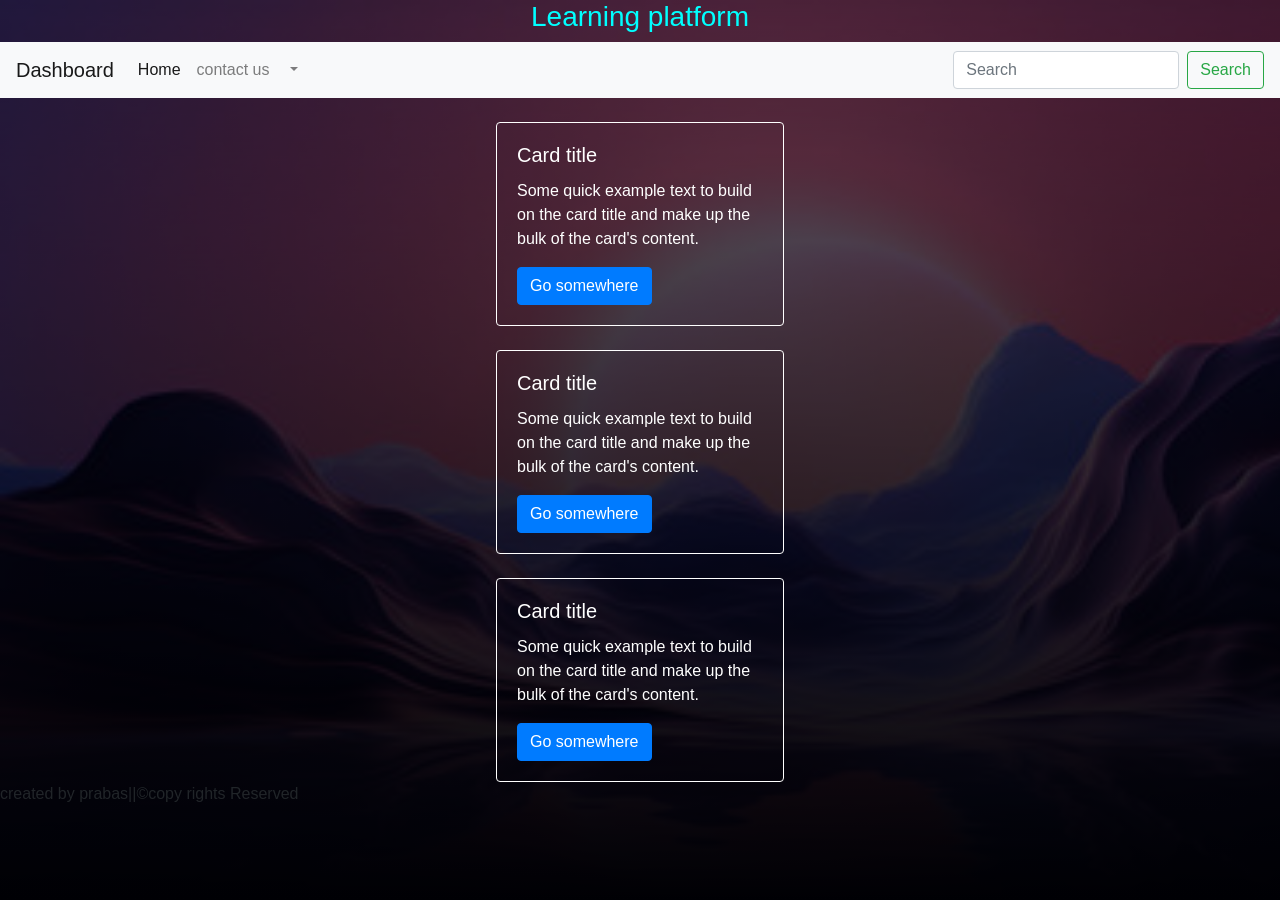
<file: octanetTask1/index1.html>
<!DOCTYPE html>
<html lang="en">

<head>
    <meta charset="UTF-8">
    <meta name="viewport" content="width=device-width, initial-scale=1.0">
    <title>landing page</title>
    <link rel="stylesheet" href="https://cdn.jsdelivr.net/npm/bootstrap@4.0.0/dist/css/bootstrap.min.css"
        integrity="sha384-Gn5384xqQ1aoWXA+058RXPxPg6fy4IWvTNh0E263XmFcJlSAwiGgFAW/dAiS6JXm" crossorigin="anonymous">
    <link rel="stylesheet" href="style.css">
    <script src="https://code.jquery.com/jquery-3.2.1.slim.min.js"
        integrity="sha384-KJ3o2DKtIkvYIK3UENzmM7KCkRr/rE9/Qpg6aAZGJwFDMVNA/GpGFF93hXpG5KkN"
        crossorigin="anonymous"></script>
    <script src="https://cdn.jsdelivr.net/npm/popper.js@1.12.9/dist/umd/popper.min.js"
        integrity="sha384-ApNbgh9B+Y1QKtv3Rn7W3mgPxhU9K/ScQsAP7hUibX39j7fakFPskvXusvfa0b4Q"
        crossorigin="anonymous"></script>
    <script src="https://cdn.jsdelivr.net/npm/bootstrap@4.0.0/dist/js/bootstrap.min.js"
        integrity="sha384-JZR6Spejh4U02d8jOt6vLEHfe/JQGiRRSQQxSfFWpi1MquVdAyjUar5+76PVCmYl"
        crossorigin="anonymous"></script>
</head>

<body>
    <div class="header">
        <h3 align="center">Learning platform</h3>
    </div>

    <nav class="navbar navbar-expand-lg navbar-light bg-light">
        <a class="navbar-brand" href="#">Dashboard</a>
        <button class="navbar-toggler" type="button" data-toggle="collapse" data-target="#navbarSupportedContent"
            aria-controls="navbarSupportedContent" aria-expanded="false" aria-label="Toggle navigation">
            <span class="navbar-toggler-icon"></span>
        </button>

        <div class="collapse navbar-collapse" id="navbarSupportedContent">
            <ul class="navbar-nav mr-auto">
                <li class="nav-item active">
                    <a class="nav-link" href="#">Home <span class="sr-only">(current)</span></a>
                </li>
                <li class="nav-item">
                    <a class="nav-link" href="#">contact us</a>
                </li>
                <li class="nav-item dropdown">
                    <a class="nav-link dropdown-toggle" href="#" id="navbarDropdown" role="button"
                        data-toggle="dropdown" aria-haspopup="true" aria-expanded="false">
                        
                    </a>
                    <div class="dropdown-menu" aria-labelledby="navbarDropdown">
                        <a class="dropdown-item" href="#">sin up</a>
                        <a class="dropdown-item" href="#">login</a>
                                            </div>
                </li>
                
            </ul>
            <form class="form-inline my-2 my-lg-0">
                <input class="form-control mr-sm-2" type="search" placeholder="Search" aria-label="Search">
                <button class="btn btn-outline-success my-2 my-sm-0" type="submit">Search</button>
            </form>
        </div>
    </nav>
    <br>
    <div class="card card1" style="width: 18rem;">
        <div class="card-body">
          <h5 class="card-title">Card title</h5>
          <p class="card-text">Some quick example text to build on the card title and make up the bulk of the card's content.</p>
          <a href="#" class="btn btn-primary">Go somewhere</a>
        </div>
      </div>
      <br>
      <div class="card card2" style="width: 18rem;">
        <div class="card-body">
          <h5 class="card-title">Card title</h5>
          <p class="card-text">Some quick example text to build on the card title and make up the bulk of the card's content.</p>
          <a href="#" class="btn btn-primary">Go somewhere</a>
        </div>
      </div>
      <br>
      <div class="card card3" style="width: 18rem;">
        <div class="card-body">
          <h5 class="card-title">Card title</h5>
          <p class="card-text">Some quick example text to build on the card title and make up the bulk of the card's content.</p>
          <a href="#" class="btn btn-primary">Go somewhere</a>
        </div>
    </div>
      </div>
      <div class="end">
        created by prabas||&copy;copy rights Reserved
      </div>
        
      
</body>

</html>
</file>
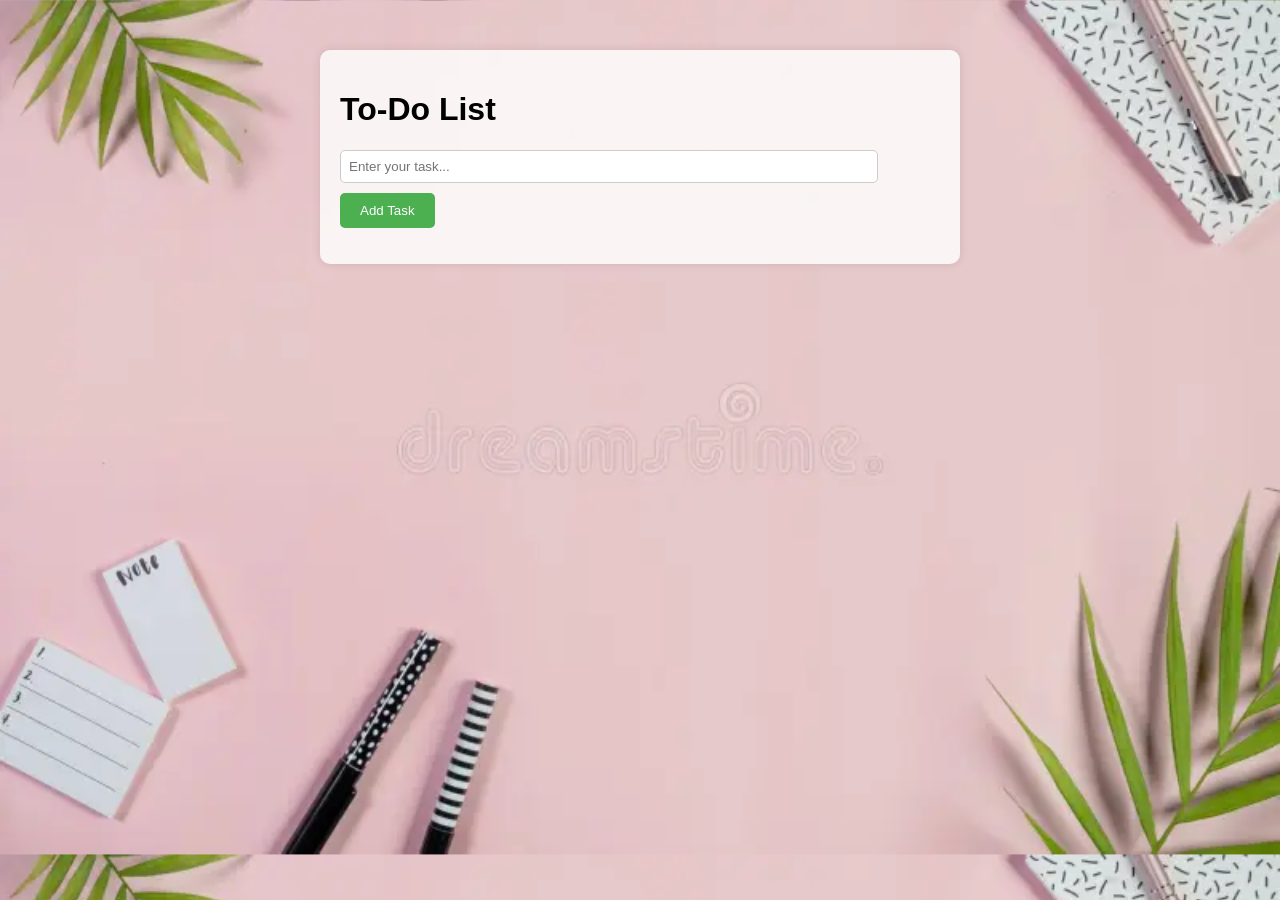
<file: task-2/task2.html>
<!DOCTYPE html>
<html lang="en">
<head>
    <meta charset="UTF-8">
    <meta name="viewport" content="width=device-width, initial-scale=1.0">
    <title>To-Do List</title>
    <link rel="stylesheet" href="styles.css">
</head>
<body>
    <div class="container">
        <h1>To-Do List</h1>
    <input type="text" id="taskInput" placeholder="Enter your task...">
        <button onclick="addTask()">Add Task</button>
        <ul id="taskList"></ul>
    </div>

    <script src="script.js"></script>
    
</body>
</html>
</file>
<file: octanetTask1/style.css>
*{
    margin:0;
    padding:0;
    box-sizing: border-box;
}
body{
    background:linear-gradient(rgba(0,0,0,.6),rgba(0,0,04)),url("bg.jpg");
    background-repeat: no-repeat;
    background-size: cover;
min-height: 100vh;
}
h3{
    color:aqua;
}
.card{
   display:flex; 
   margin:auto;
   align-items: center;
flex-direction: row;
background-color: transparent;
color: white;
border: 1px solid white;    
}

.card:hover{
    background-color: rgb(98, 108, 117);
    transform: scale(1.05);
}
</file>
<file: task-2/styles.css>
body {
  font-family: Arial, sans-serif;
  background-color: #f4f4f4;
  background-image: url('bg2.webp');
    background-size: cover;
}

.container {
  max-width: 600px;
    margin: 50px auto;
    background-color: rgba(255, 255, 255, 0.8); 
    padding: 20px;
    border-radius: 10px;
    box-shadow: 0 0 10px rgba(0, 0, 0, 0.1);
}


.marquee.h1 {
  text-align: center;


}

input[type="text"] {
  width: calc(100% - 80px);
    padding: 8px;
    margin-bottom: 10px;
    border: 1px solid #ccc;
    border-radius: 5px;
}

button {
  padding: 10px 20px;
  background-color: #4caf50;
  color: #fff;
  border: none;
  border-radius: 5px;
  cursor: pointer;
}

button:hover {
  background-color: #0b0c0b;

}

ul {
  list-style-type: none;
  padding: 0;
}

li {
  margin-bottom: 10px;
}

.delete-btn {
  background-color: #f44336;
  color: #fff;
  padding: 5px 10px;
  border: none;
  border-radius: 5px;
  cursor: pointer;
}

.delete-btn:hover {
  background-color: #d32f2f;
}
</file>
